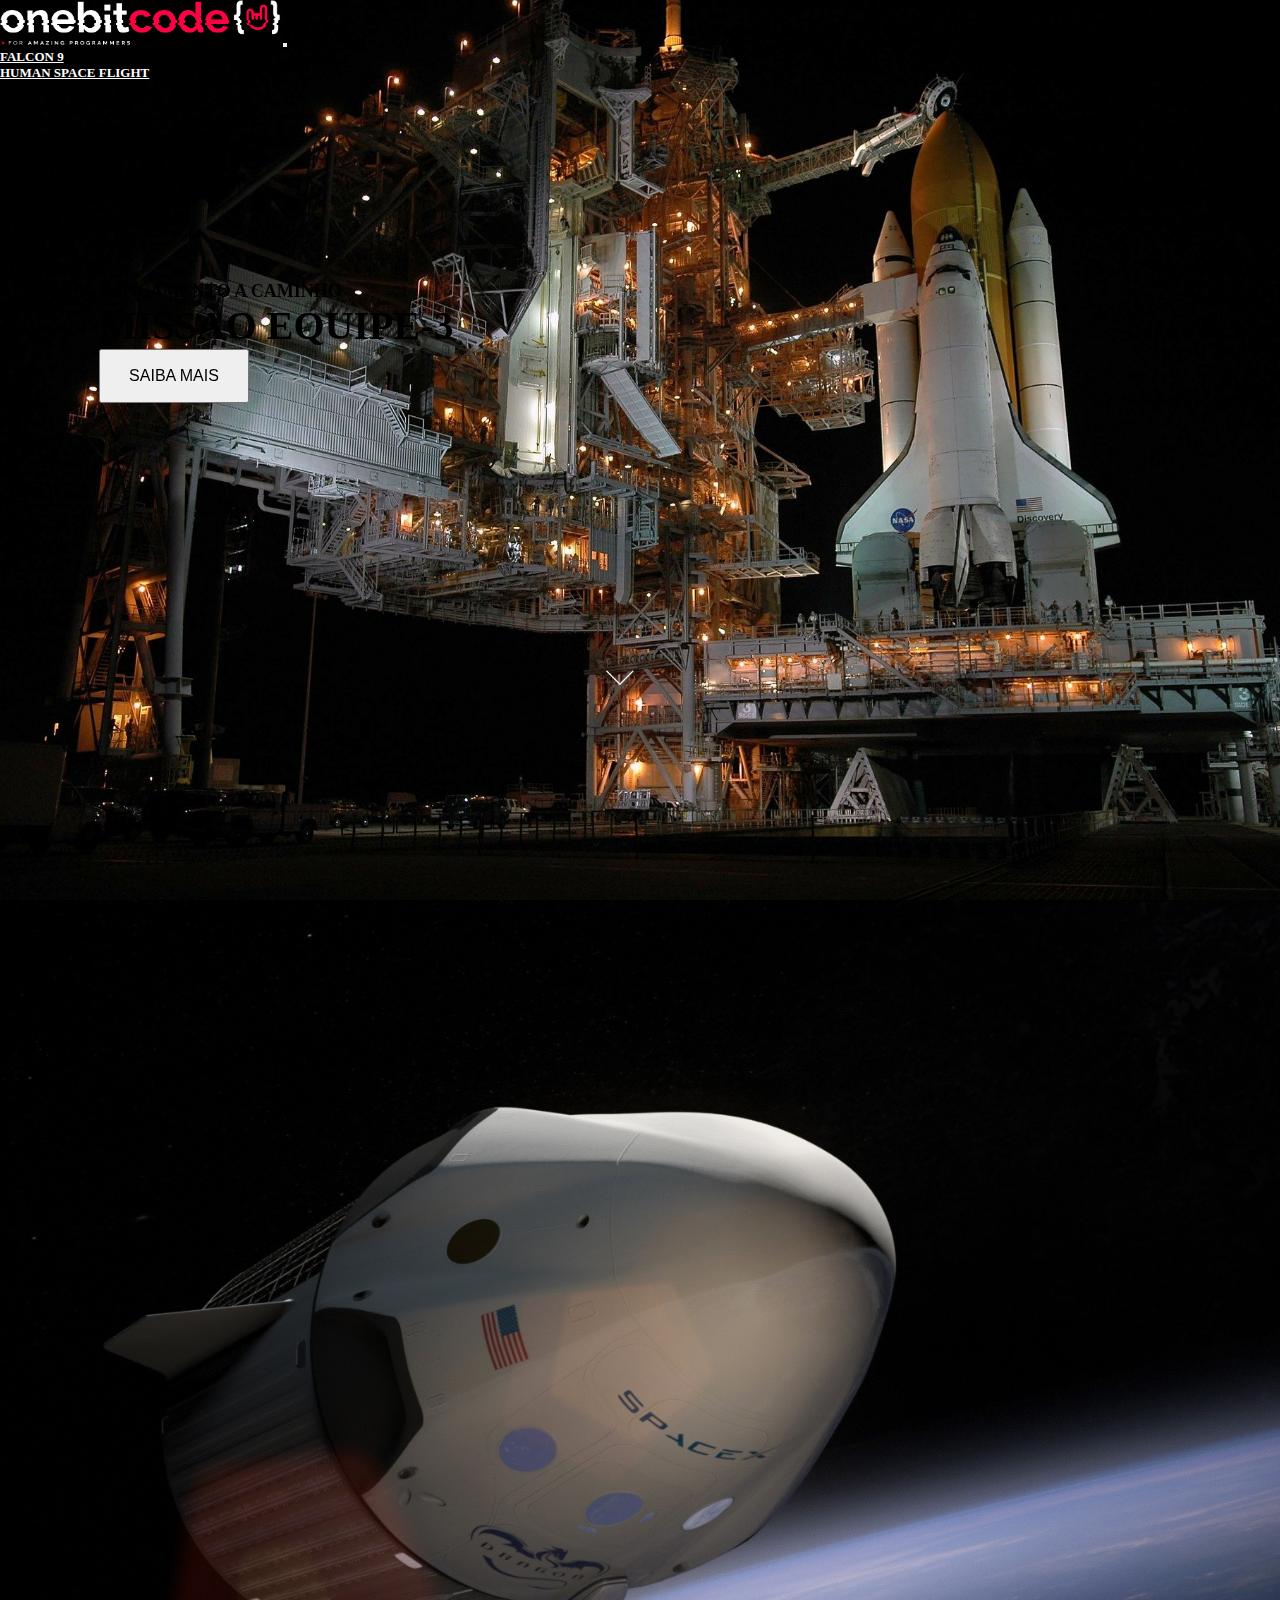
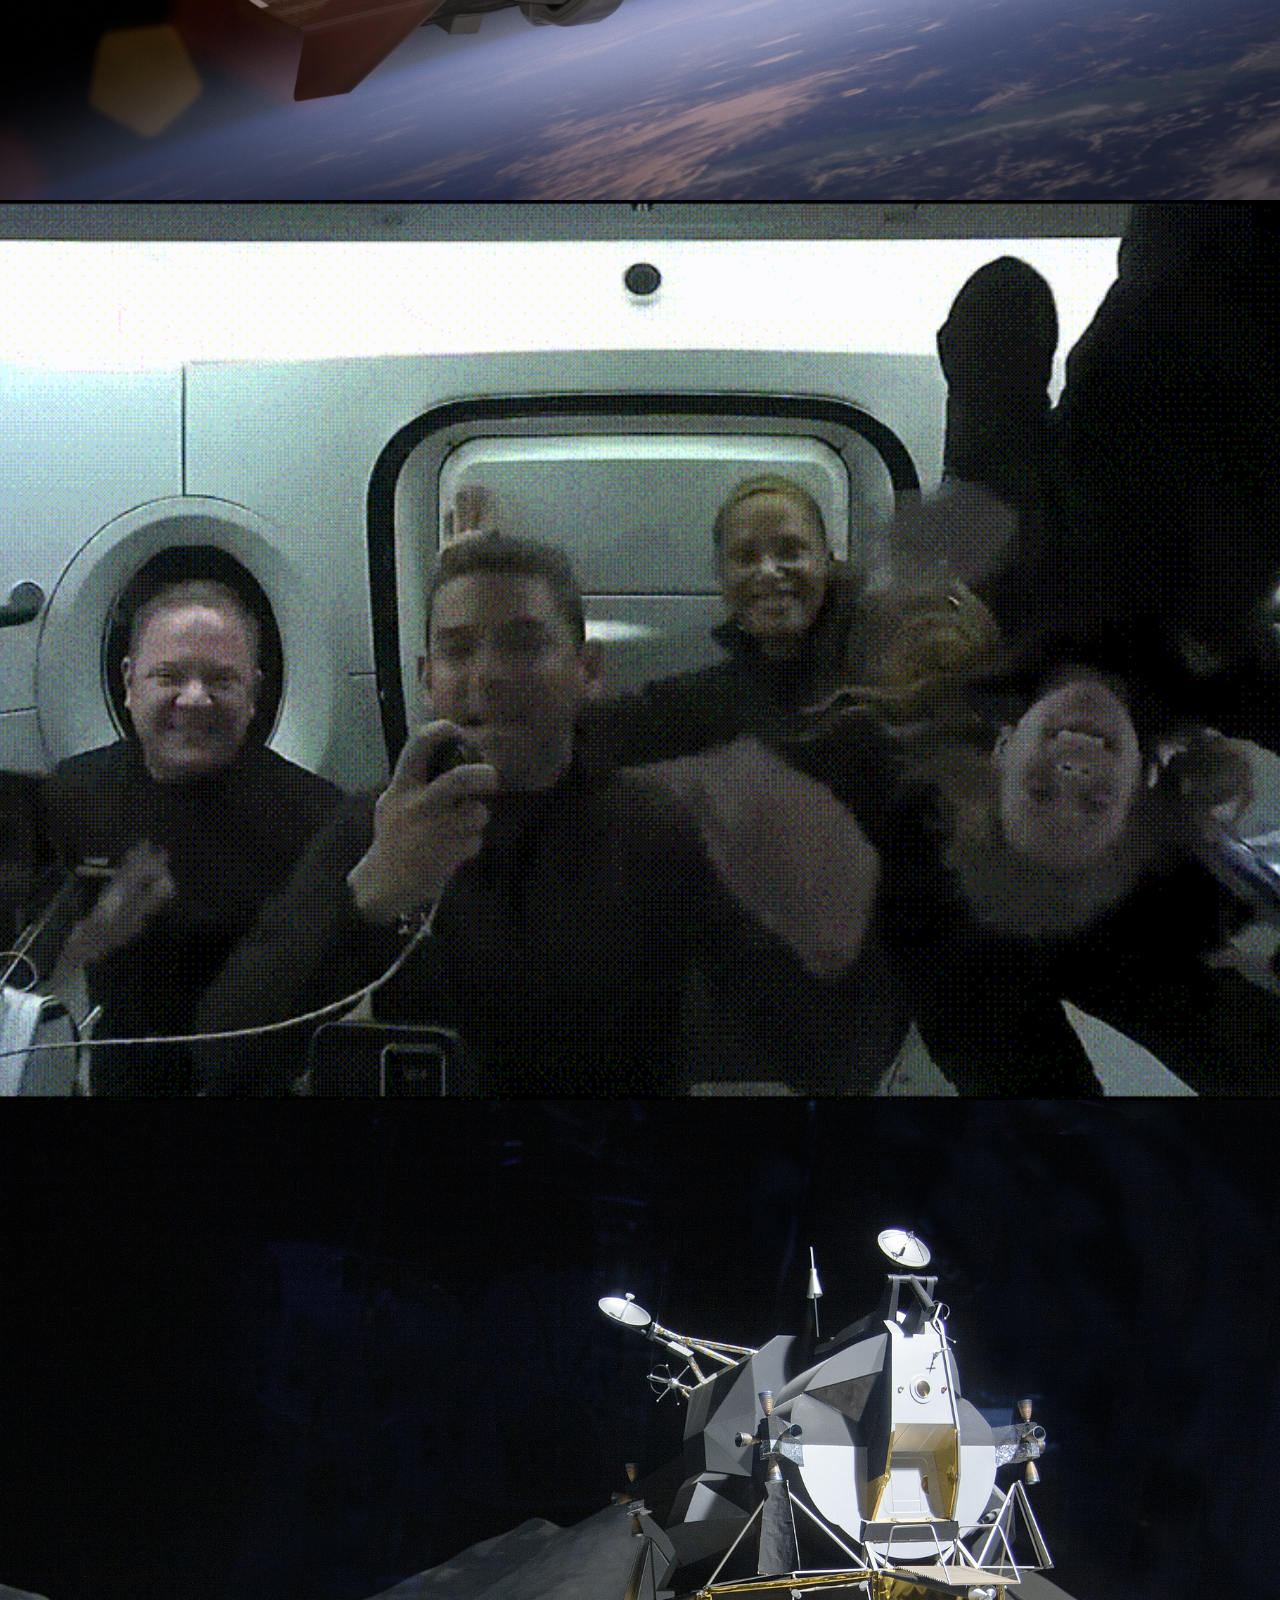
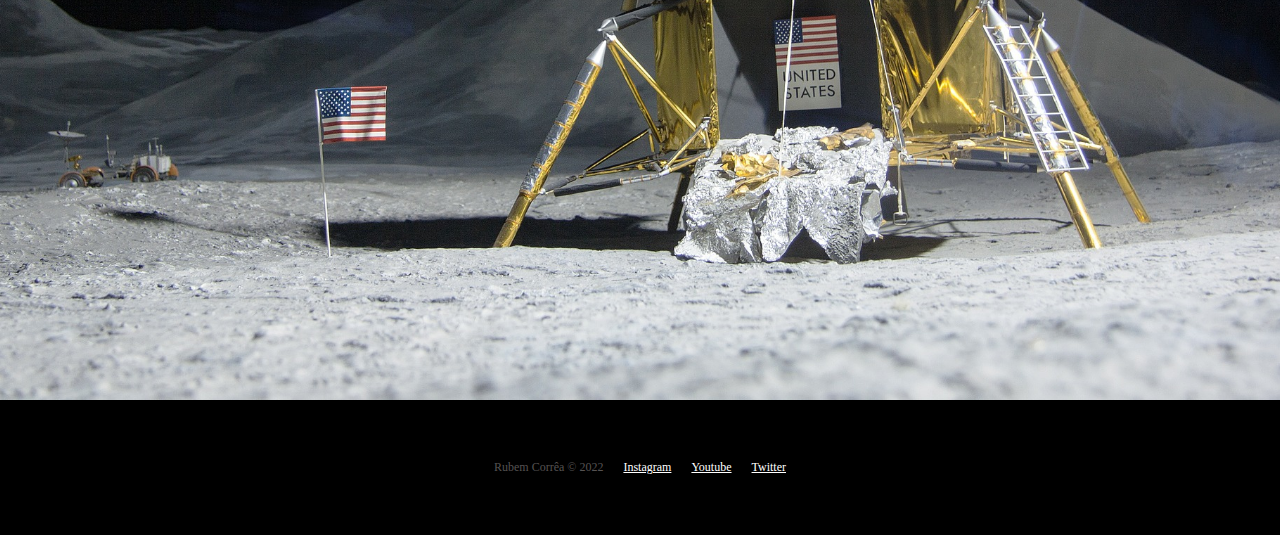
<file: index.html>
<!DOCTYPE html>
<html lang="pt-br">
  <head>
    <meta charset="UTF-8" />
    <meta http-equiv="X-UA-Compatible" content="IE=edge" />
    <meta name="viewport" content="width=device-width, initial-scale=1.0" />
    <title>Página Home -SpaceX</title>
    <link
      rel="stylesheet"
      href="https://cdn.jsdelivr.net/npm/bootstrap@4.1.3/dist/css/bootstrap.min.css"
      integrity="sha384-MCw98/SFnGE8fJT3GXwEOngsV7Zt27NXFoaoApmYm81iuXoPkFOJwJ8ERdknLPMO"
      crossorigin="anonymous"/>

    <link rel="stylesheet" href="./css/style.css"/>
    <link href="https://unpkg.com/aos@2.3.1/dist/aos.css" rel="stylesheet"/>
  </head>
  <body>
    <div class="container-fluid container01">
      <nav class="navbar navbar-expand-lg navbar-dark py-5 mx-5" id="navbar">
        <a class="navbar-brand mx-5" href="index.html"
          ><img
            src="./imgs/logo-obc-2021-darkbg.png"
            alt="Logo OneBitCode"
            class="img-fluid"
        /></a>
        <button
          class="navbar-toggler collapsed"
          type="button"
          data-bs-toggle="collapse"
          data-bs-target="#navbarSupportedContent"
          aria-controls="navbarSupportedContent"
          aria-expanded="false"
          aria-label="Toggle navigation"
          id="btn"
        >
          <span class="navbar-toggler-icon"></span>
        </button>
        <div
          class="collapse navbar-collapse text-white"
          id="navbarSupportedContent"
        >
          <ul class="navbar-nav mr-auto">
            <li class="nav-item active">
              <a class="nav-link mx-5" href="./html/falcon9.html">Falcon 9</a>
            </li>
            <li class="nav-item active">
              <a class="nav-link" href="./html/human-space-flight.html"
                >Human Space Flight</a
              >
            </li>
          </ul>
        </div>
      </nav>
      <div
        data-aos="fade-up"
        data-aos-offset="200"
        data-aos-delay="50"
        data-aos-duration="1000"
        data-aos-easing="ease-in-out"
        data-aos-mirror="true"
        data-aos-once="false"
        data-aos-anchor-placement="top-center"
        class="container text-white titlePadding mx-5"
      >
        <h5>LANÇAMENTO A CAMINHO</h5>
        <h1>MISSÃO EQUIPE-3</h1>
        <button class="btn btn-outline-light mt-5">SAIBA MAIS</button>
      </div>
      <div class="container text-center arrow">
        <img
          src="./imgs/home/arrowDown.gif"
          alt="arrowDown"
          class="arrowDown"
        />
      </div>
    </div>
    <div class="container-fluid container03">
      <div
        data-aos="fade-right"
        data-aos-duration="1500"
        class="container text-white titlePadding mx-5"
      >
        <h5>MISSÃO CONCLUÍDA</h5>
        <h1>MISSÃO EQUIPE-2<br />RETORNOU PARA A TERRA</h1>
        <button class="btn btn-outline-light mt-5">SAIBA MAIS</button>
      </div>
    </div>
    <div class="container-fluid container02">
      <div
        data-aos="fade-down"
        data-aos-duration="1500"
        class="container text-white titlePadding mx-5"
      >
        <h5>MISSÃO CONCLUÍDA</h5>
        <h1>
          DRAGON RETORNOU PARA A <br />
          TERRA
        </h1>
        <button class="btn btn-outline-light mt-5">SAIBA MAIS</button>
      </div>
    </div>
    <div class="container-fluid container04">
      <div
        data-aos="fade-down-right"
        data-aos-duration="1500"
        class="container text-white titlePadding mx-5"
      >
        <h1>
          STARSHIP POUSA ASTRONAUTAS <br />
          DA NASA NA LUA
        </h1>
        <button class="btn btn-outline-light mt-5">SAIBA MAIS</button>
      </div>
    </div>
    <footer class="container-fluid" id="footer">
      <span>Rubem Corrêa &copy; 2022</span><a href="" class="me-4">Instagram</a
      ><a href="">Youtube</a><a href="">Twitter</a>
    </footer>
    <script src="https://unpkg.com/aos@next/dist/aos.js"></script>
    <script
      src="https://cdn.jsdelivr.net/npm/bootstrap@5.0.2/dist/js/bootstrap.bundle.min.js"
      integrity="sha384-MrcW6ZMFYlzcLA8Nl+NtUVF0sA7MsXsP1UyJoMp4YLEuNSfAP+JcXn/tWtIaxVXM"
      crossorigin="anonymous"
    ></script>
    <script>
      AOS.init();
    </script>
  </body>
</html>
</file>
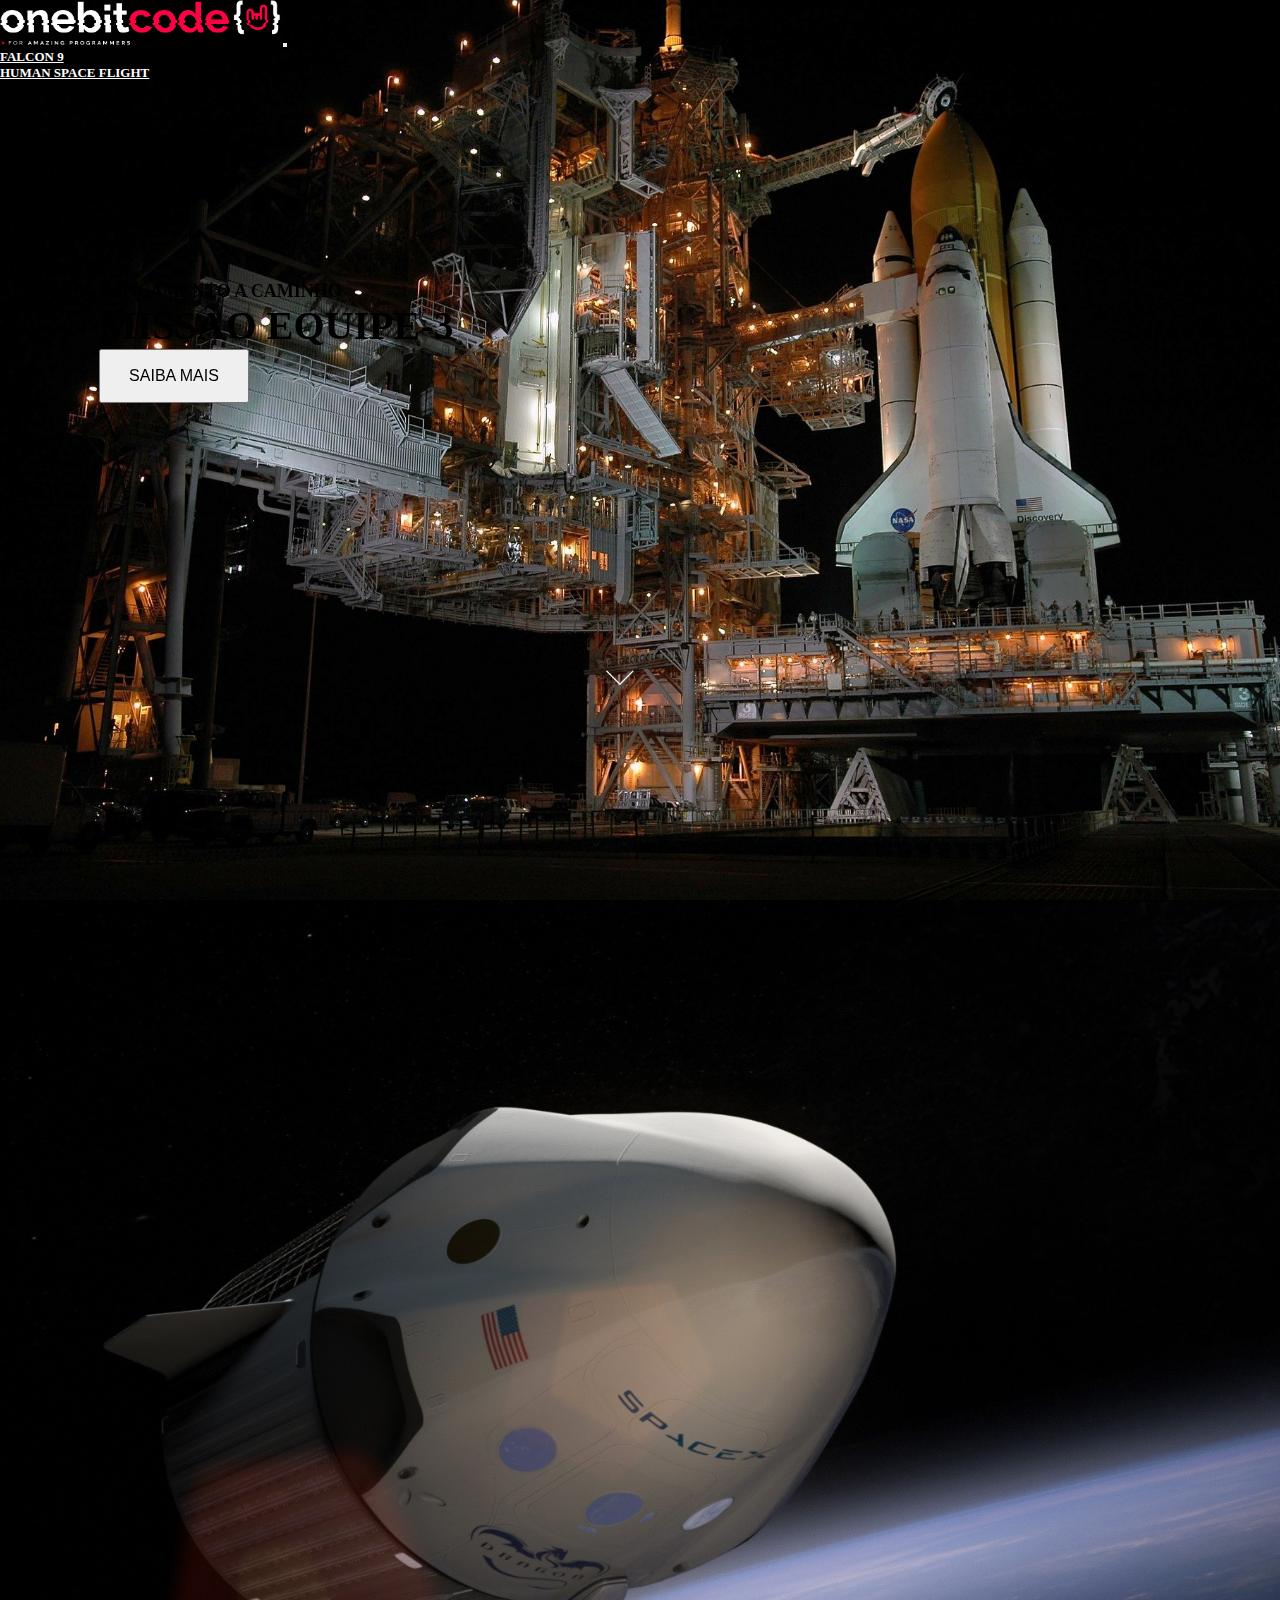
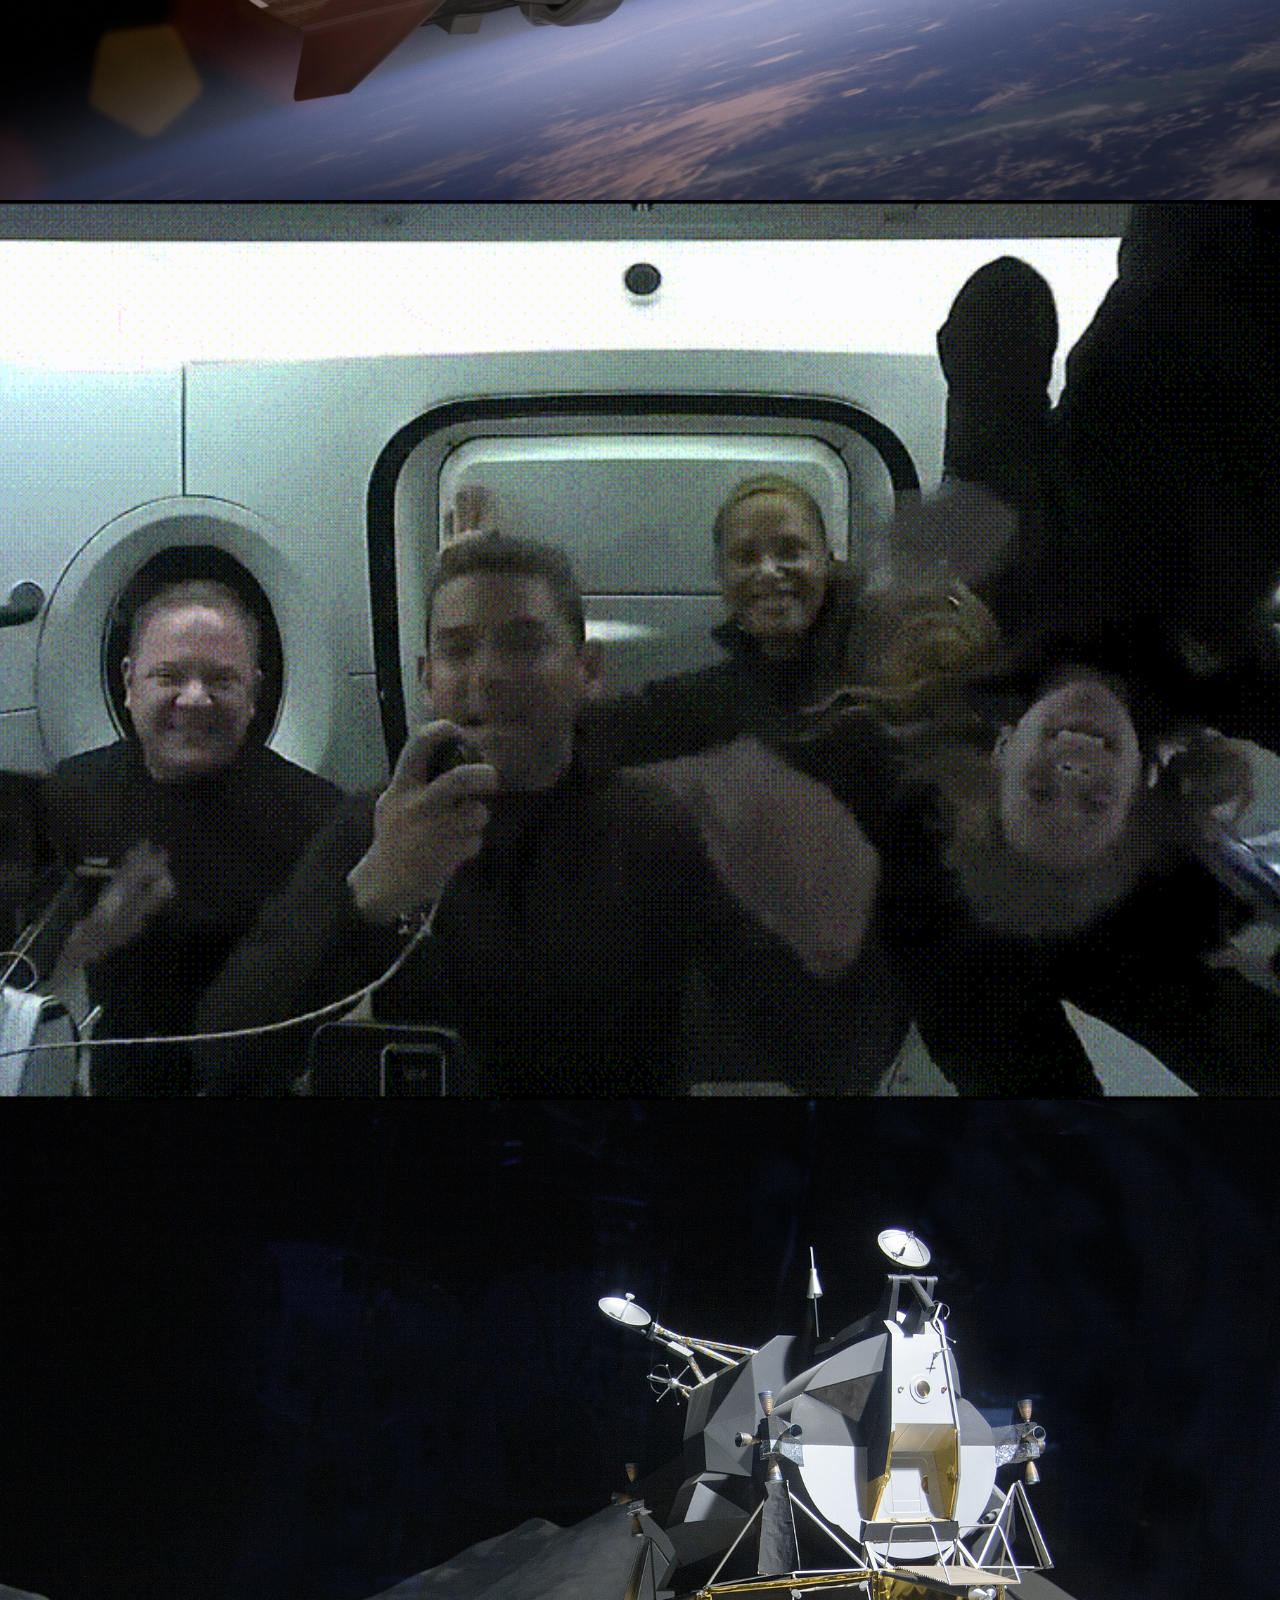
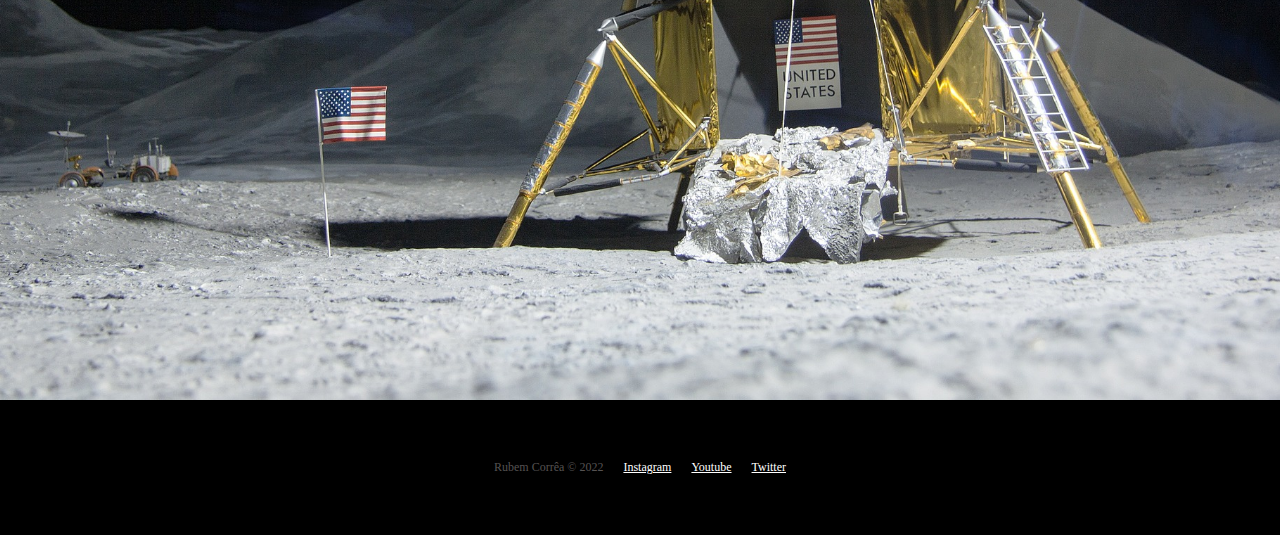
<file: html/index.html>
<!DOCTYPE html>
<html lang="pt-br">
  <head>
    <meta charset="UTF-8" />
    <meta http-equiv="X-UA-Compatible" content="IE=edge" />
    <meta name="viewport" content="width=device-width, initial-scale=1.0" />
    <title>Página Home -SpaceX</title>
    <link
      rel="stylesheet"
      href="https://cdn.jsdelivr.net/npm/bootstrap@4.1.3/dist/css/bootstrap.min.css"
      integrity="sha384-MCw98/SFnGE8fJT3GXwEOngsV7Zt27NXFoaoApmYm81iuXoPkFOJwJ8ERdknLPMO"
      crossorigin="anonymous"/>

    <link rel="stylesheet" href="../css/style.css"/>
    <link href="https://unpkg.com/aos@2.3.1/dist/aos.css" rel="stylesheet"/>
  </head>
  <body>
    <div class="container-fluid container01">
      <nav class="navbar navbar-expand-lg navbar-dark py-5 mx-5" id="navbar">
        <a class="navbar-brand mx-5" href="index.html"
          ><img
            src="../imgs/logo-obc-2021-darkbg.png"
            alt="Logo OneBitCode"
            class="img-fluid"
        /></a>
        <button
          class="navbar-toggler collapsed"
          type="button"
          data-bs-toggle="collapse"
          data-bs-target="#navbarSupportedContent"
          aria-controls="navbarSupportedContent"
          aria-expanded="false"
          aria-label="Toggle navigation"
          id="btn"
        >
          <span class="navbar-toggler-icon"></span>
        </button>
        <div
          class="collapse navbar-collapse text-white"
          id="navbarSupportedContent"
        >
          <ul class="navbar-nav mr-auto">
            <li class="nav-item active">
              <a class="nav-link mx-5" href="falcon9.html">Falcon 9</a>
            </li>
            <li class="nav-item active">
              <a class="nav-link" href="human-space-flight.html"
                >Human Space Flight</a
              >
            </li>
          </ul>
        </div>
      </nav>
      <div
        data-aos="fade-up"
        data-aos-offset="200"
        data-aos-delay="50"
        data-aos-duration="1000"
        data-aos-easing="ease-in-out"
        data-aos-mirror="true"
        data-aos-once="false"
        data-aos-anchor-placement="top-center"
        class="container text-white titlePadding mx-5"
      >
        <h5>LANÇAMENTO A CAMINHO</h5>
        <h1>MISSÃO EQUIPE-3</h1>
        <button class="btn btn-outline-light mt-5">SAIBA MAIS</button>
      </div>
      <div class="container text-center arrow">
        <img
          src="../imgs/home/arrowDown.gif"
          alt="arrowDown"
          class="arrowDown"
        />
      </div>
    </div>
    <div class="container-fluid container03">
      <div
        data-aos="fade-right"
        data-aos-duration="1500"
        class="container text-white titlePadding mx-5"
      >
        <h5>MISSÃO CONCLUÍDA</h5>
        <h1>MISSÃO EQUIPE-2<br />RETORNOU PARA A TERRA</h1>
        <button class="btn btn-outline-light mt-5">SAIBA MAIS</button>
      </div>
    </div>
    <div class="container-fluid container02">
      <div
        data-aos="fade-down"
        data-aos-duration="1500"
        class="container text-white titlePadding mx-5"
      >
        <h5>MISSÃO CONCLUÍDA</h5>
        <h1>
          DRAGON RETORNOU PARA A <br />
          TERRA
        </h1>
        <button class="btn btn-outline-light mt-5">SAIBA MAIS</button>
      </div>
    </div>
    <div class="container-fluid container04">
      <div
        data-aos="fade-down-right"
        data-aos-duration="1500"
        class="container text-white titlePadding mx-5"
      >
        <h1>
          STARSHIP POUSA ASTRONAUTAS <br />
          DA NASA NA LUA
        </h1>
        <button class="btn btn-outline-light mt-5">SAIBA MAIS</button>
      </div>
    </div>
    <footer class="container-fluid" id="footer">
      <span>Rubem Corrêa &copy; 2022</span><a href="" class="me-4">Instagram</a
      ><a href="">Youtube</a><a href="">Twitter</a>
    </footer>
    <script src="https://unpkg.com/aos@next/dist/aos.js"></script>
    <script
      src="https://cdn.jsdelivr.net/npm/bootstrap@5.0.2/dist/js/bootstrap.bundle.min.js"
      integrity="sha384-MrcW6ZMFYlzcLA8Nl+NtUVF0sA7MsXsP1UyJoMp4YLEuNSfAP+JcXn/tWtIaxVXM"
      crossorigin="anonymous"
    ></script>
    <script>
      AOS.init();
    </script>
  </body>
</html>
</file>
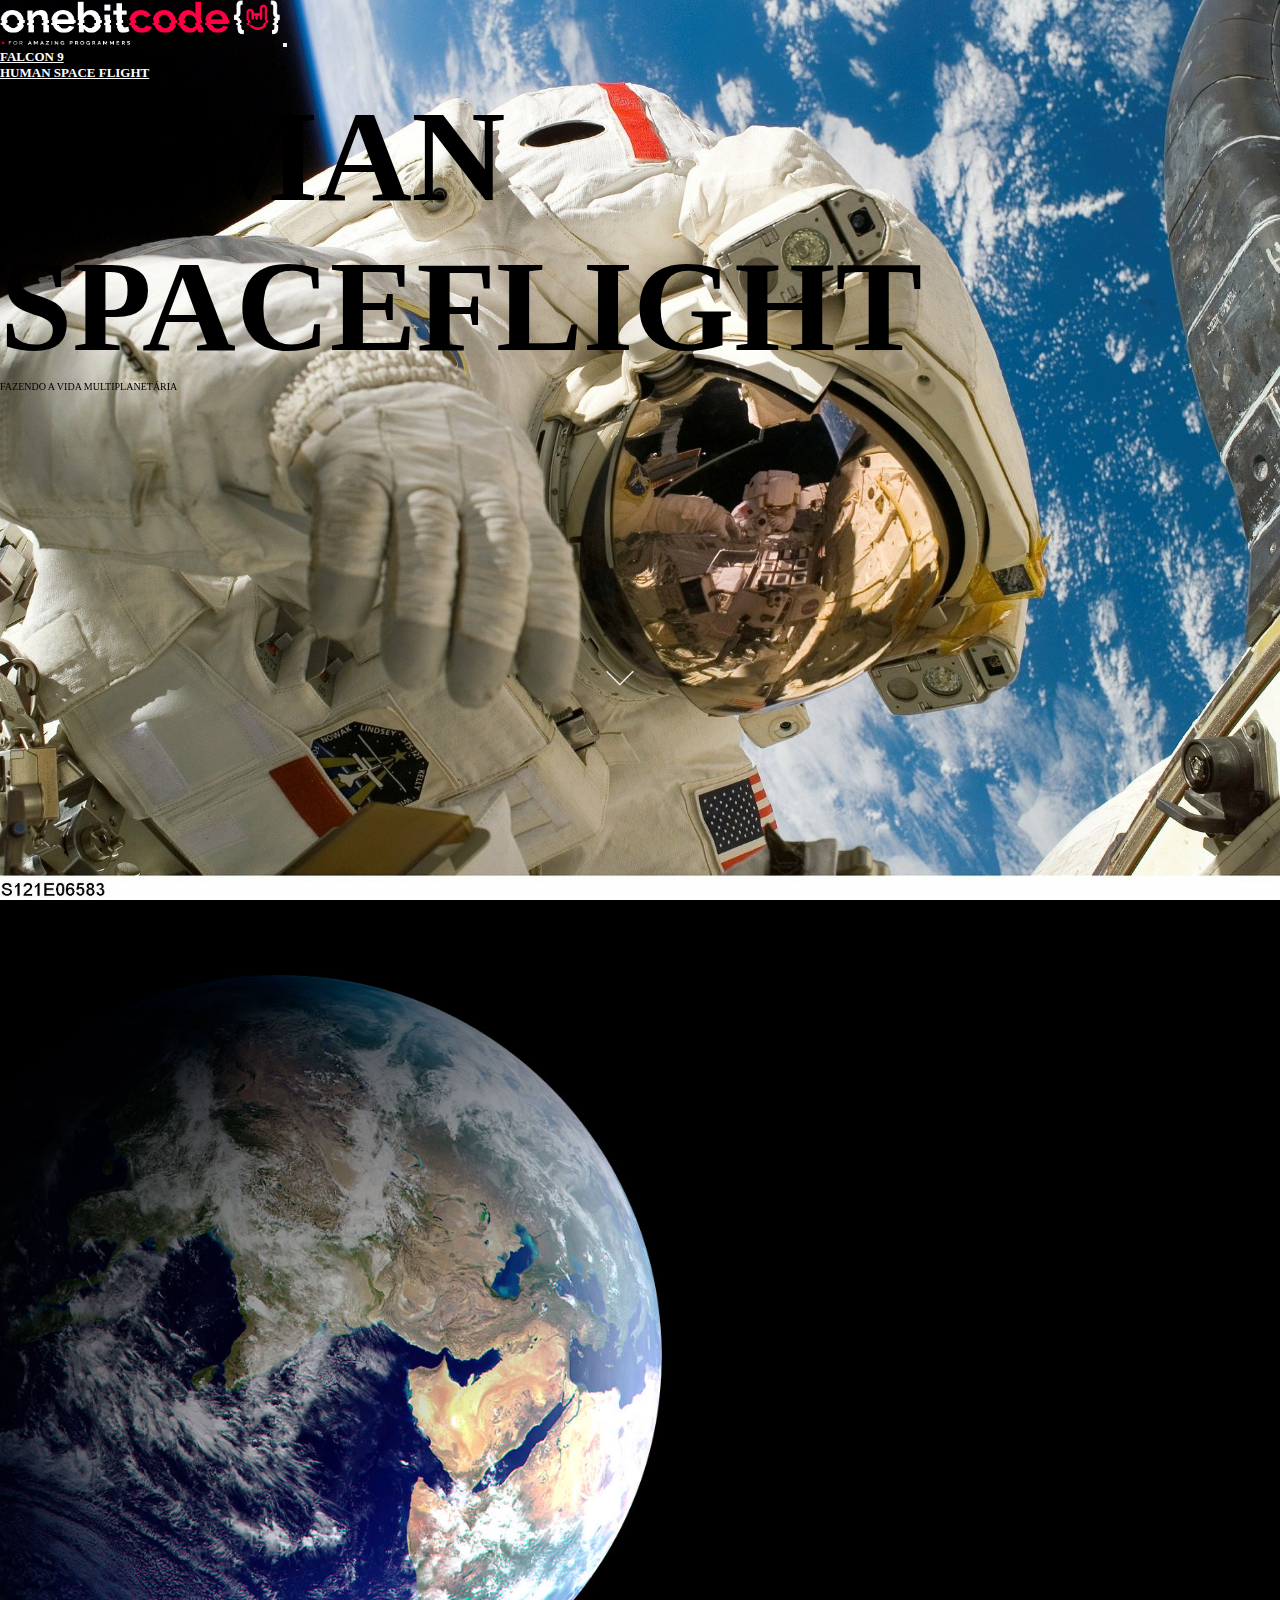
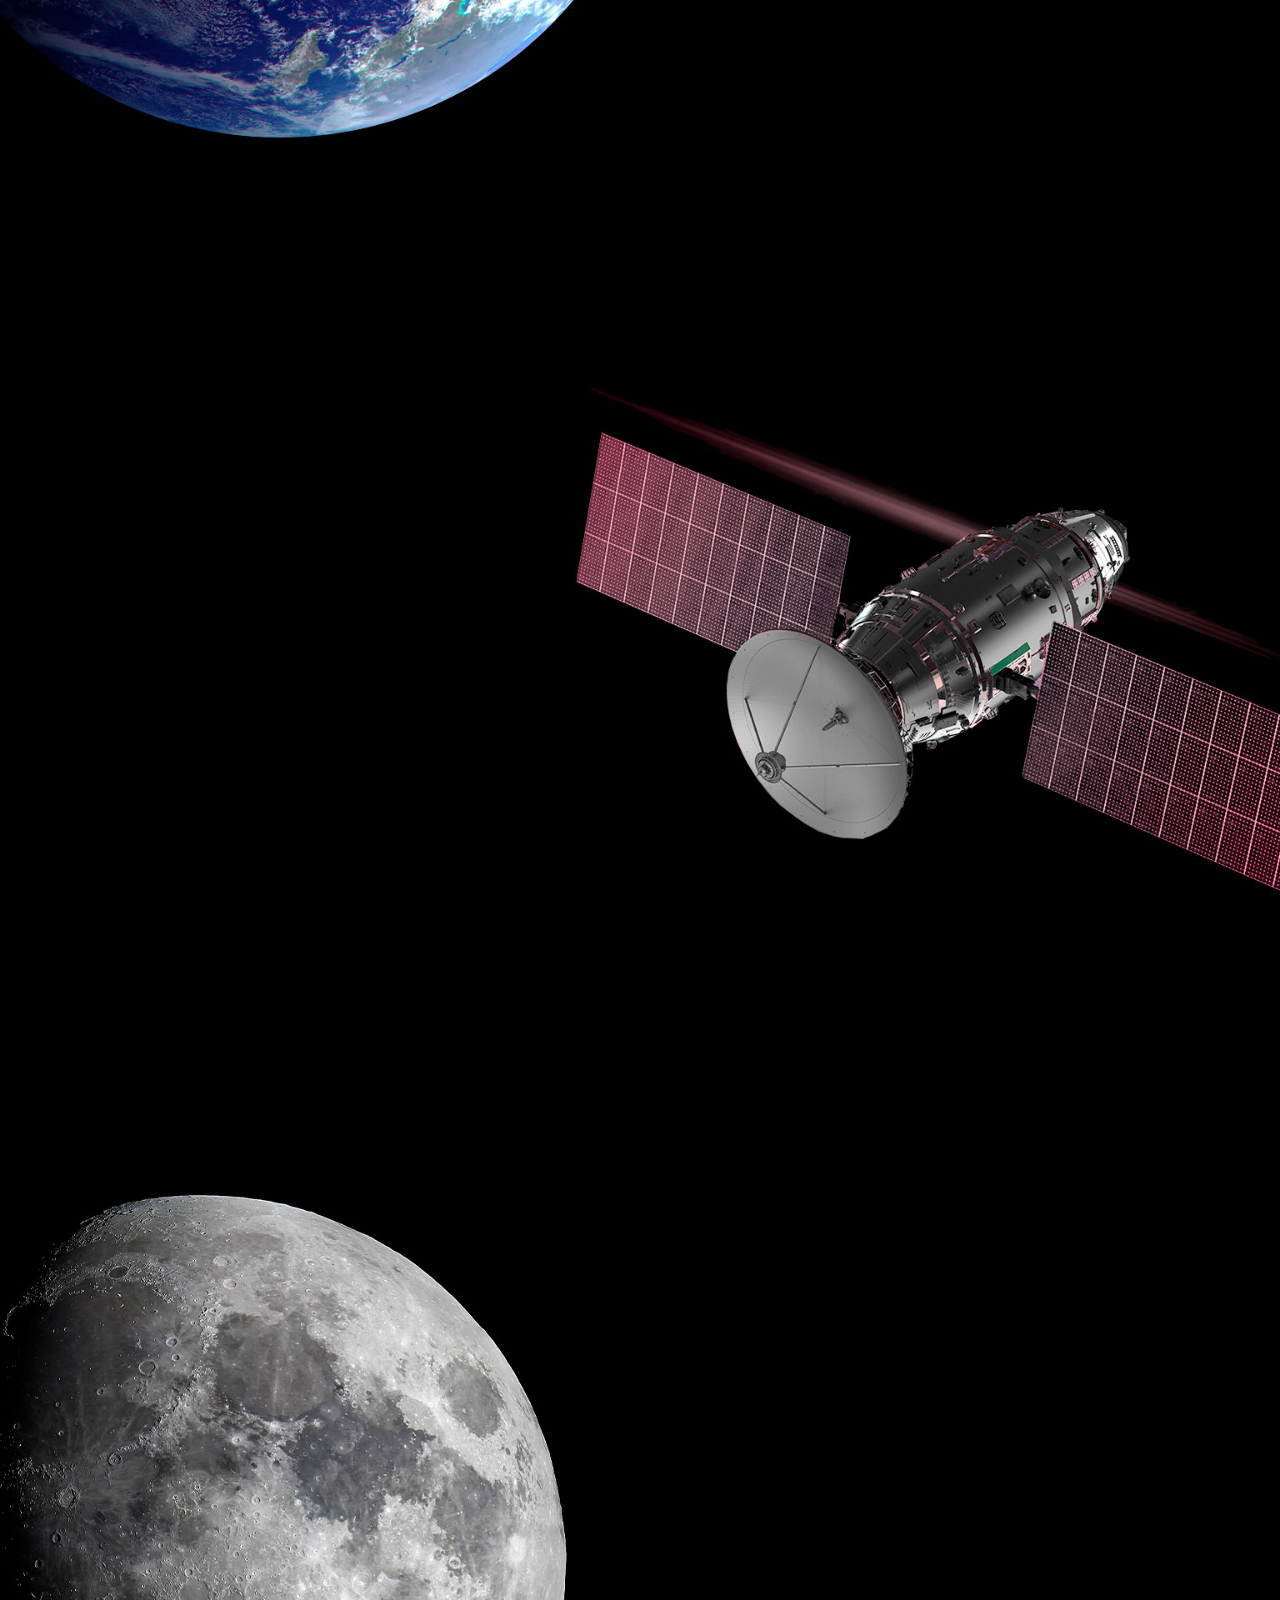
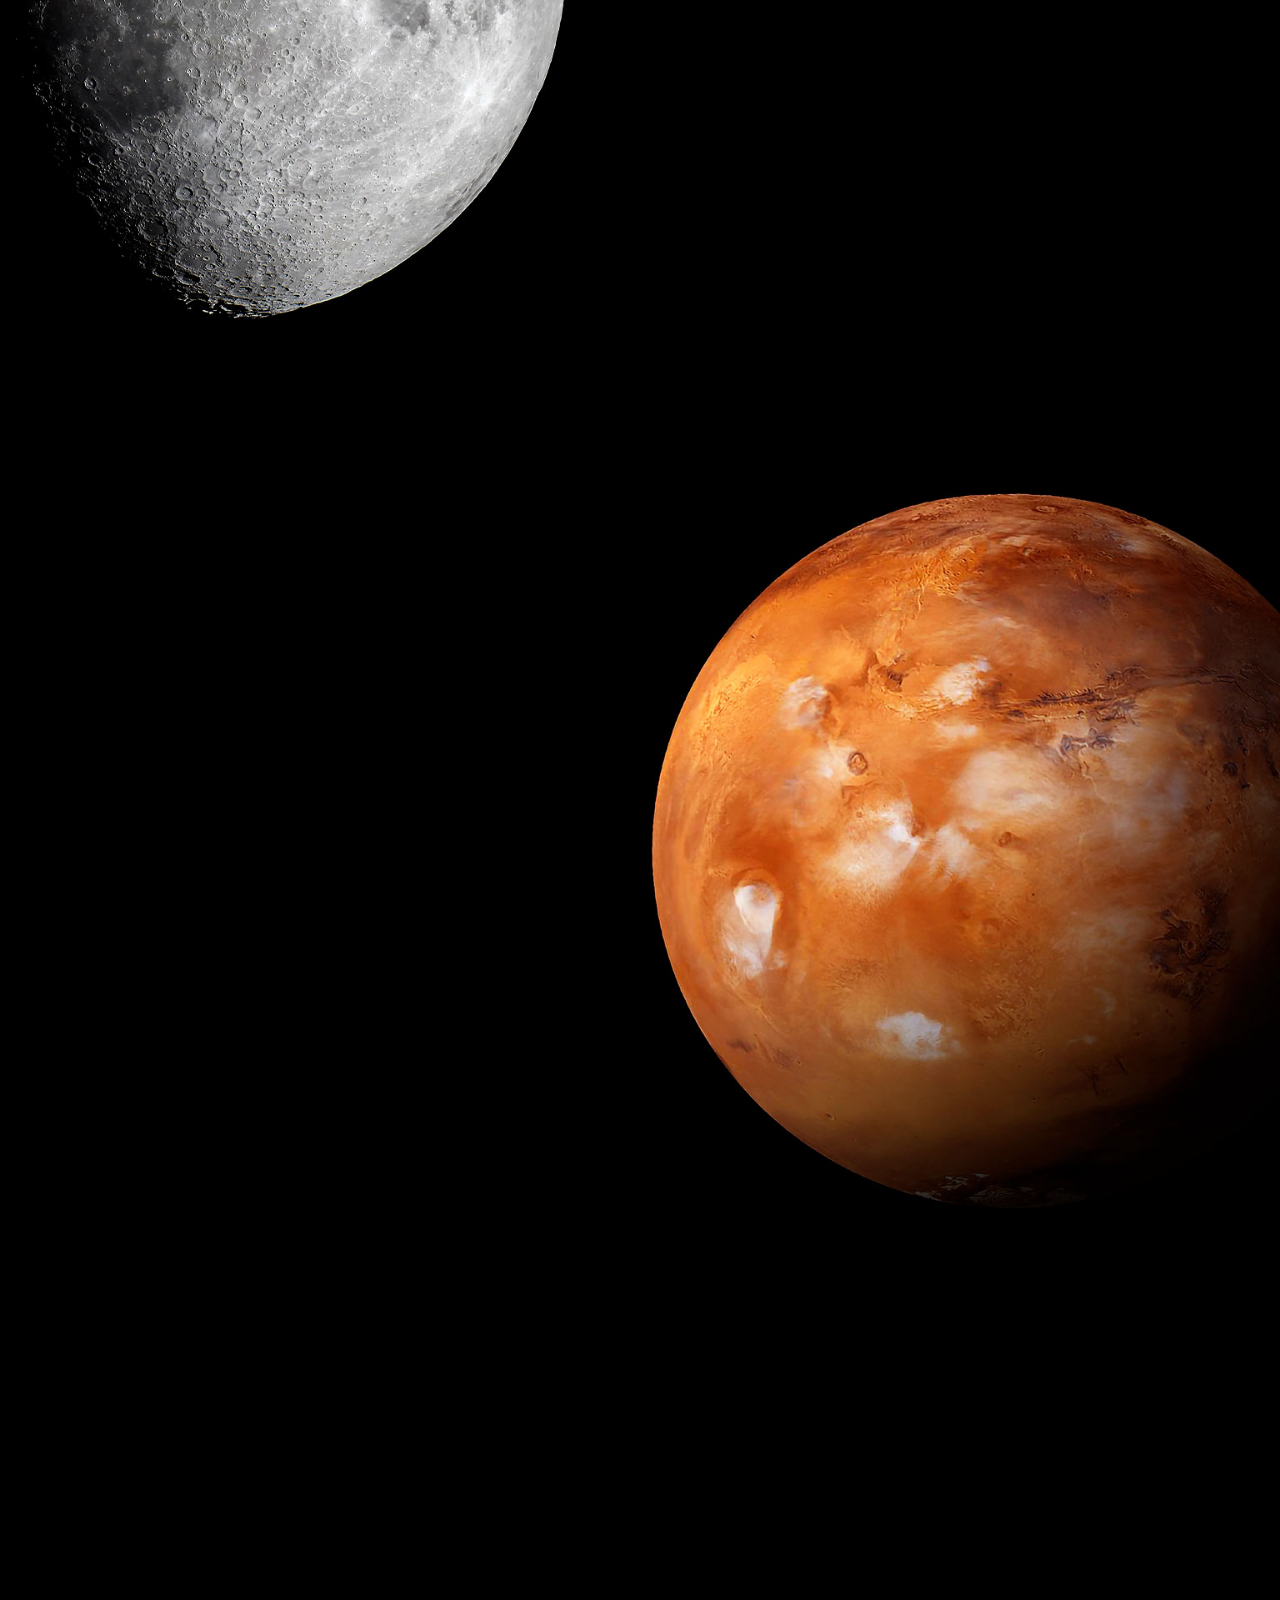
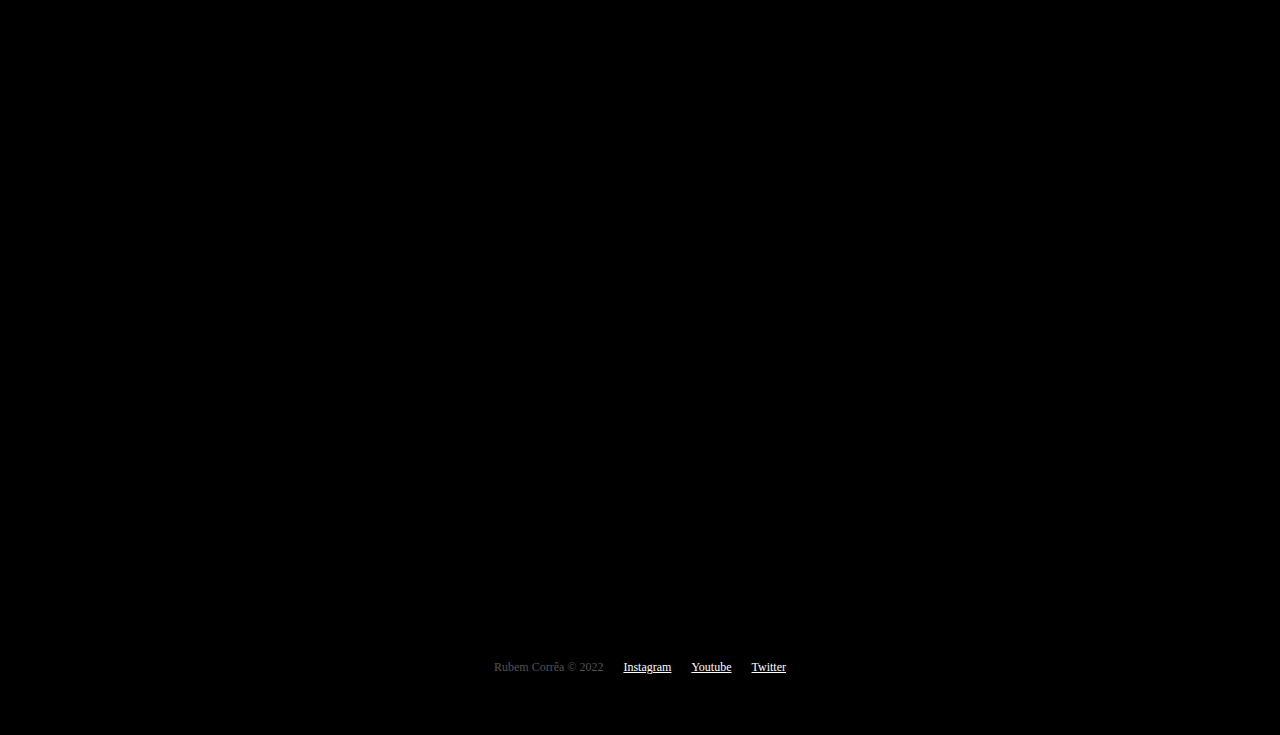
<file: html/human-space-flight.html>
<!DOCTYPE html>
<html lang="pt-br">
  <head>
    <meta charset="UTF-8" />
    <meta http-equiv="X-UA-Compatible" content="IE=edge" />
    <meta name="viewport" content="width=device-width, initial-scale=1.0" />
    <title>HSF - Human Space Flight</title>
    <link
      rel="stylesheet"
      href="https://cdn.jsdelivr.net/npm/bootstrap@4.1.3/dist/css/bootstrap.min.css"
      integrity="sha384-MCw98/SFnGE8fJT3GXwEOngsV7Zt27NXFoaoApmYm81iuXoPkFOJwJ8ERdknLPMO"
      crossorigin="anonymous"
    />
    <link rel="stylesheet" href="../css/style.css" />
    <link href="https://unpkg.com/aos@2.3.1/dist/aos.css" rel="stylesheet" />
  </head>
  <body>
    <div class="container-fluid container05">
      <nav class="navbar navbar-expand-lg py-5 mx-5" id="navbar">
        <a class="navbar-brand mx-5" href="#"
          ><img
            src="../imgs/logo-obc-2021-darkbg.png"
            alt="Logo OneBitCode"
            class="img-fluid"
        /></a>
        <button
          class="navbar-toggler"
          type="button"
          data-toggle="collapse"
          data-target="#navbarSupportedContent"
          aria-controls="navbarSupportedContent"
          aria-expanded="false"
          aria-label="Toggle navigation"
        >
          <span class="navbar-toggler-icon"></span>
        </button>
        <div
          class="collapse navbar-collapse text-white"
          id="navbarSupportedContent"
        >
          <ul class="navbar-nav mr-auto">
            <li class="nav-item active">
              <a class="nav-link mx-5" href="#">Falcon 9</a>
            </li>
            <li class="nav-item active">
              <a class="nav-link" href="#">Human Space Flight</a>
            </li>
          </ul>
        </div>
      </nav>
      <div
        data-aos="fade-down"
        data-aos-duration="1500"
        class="container text-center content text-white py-5"
      >
        <h1>HUMAN SPACEFLIGHT</h1>
        <p class="display-4 py-3">FAZENDO A VIDA MULTIPLANETÁRIA</p>
      </div>
      <div class="container">
        <img
          src="../imgs/home/arrowDown.gif"
          alt="arrowDown"
          class="arrowDown"
        />
      </div>
    </div>
    <div class="container-fluid container06">
      <div
        class="container-fluid text-center text-white earthDesc d-flex justify-content-center align-items-center"
      >
        <p data-aos="flip-right" data-aos-duration="1300">
          SpaceX também oferece voos cormeciais para orbita terrestre e lunar.
          Para começar a planejar a sua jornada, por favor contate-nos por
          onebitcode@gmail.com
        </p>
      </div>
      <div
        data-aos="fade-right"
        data-aos-duration="1000"
        data-aos-easing="ease-in-out"
        class="container text-white containerRight"
      >
        <div class="contents">
          <p>MISSAO</p>
          <h1>ORBITA DA TERRA</h1>
          <h5>LANÇAMENTO A CAMINHO</h5>
          <button class="btn btn-outline-light mt-5">EXPLORAR</button>
        </div>
      </div>
    </div>
    <div class="container-fluid container07">
      <div
        data-aos="fade-up"
        data-aos-duration="1000"
        data-aos-easing="ease-in-out"
        data-aos-anchor-placement="top-center"
        class="container text-white titlePadding mx-5"
      >
        <h5>MISSAO</h5>
        <h1>ESTAÇÃO ESPACIAL</h1>
        <p>TRANSPORTANTO HUMANOS PARA O LABORATÓRIO VOADOR NO CÉU</p>
        <button class="btn btn-outline-light mt-5">SAIBA MAIS</button>
      </div>
    </div>
    <div class="container-fluid container08">
      <div
        class="container text-white containerRight"
        data-aos="zoom-in-up"
        data-aos-duration="900"
      >
        <div class="contents">
          <h5>MISSAO</h5>
          <h1>LUA</h1>
          <p>RETORNANDO HUMANOS PARA A NOSSA LUA VIZINHA</p>
          <button class="btn btn-outline-light mt-5">EXPLORAR</button>
        </div>
      </div>
    </div>
    <div class="container-fluid container09">
      <div
        data-aos="flip-right"
        data-aos-duration="1500"
        class="container text-white titlePadding mx-5"
      >
        <h5>MISSAO</h5>
        <h1>MARTE E ALÉM</h1>
        <p>O CAMINHO PARA TORNAR A HUMANIDADE MULTIPLANETÁRIA</p>
        <button class="btn btn-outline-light mt-5">SAIBA MAIS</button>
      </div>
    </div>
    <div class="container-fluid container10 text-center">
      <p
        class="text-white display-4"
        data-aos="fade-right"
        data-aos-duration="1200"
      >
        Para mais informações sobre os serviçoes entre em contato com
        onebitcode@gmail.com
      </p>
      <div>
        <button
          class="btn btn-outline-light p-3"
          data-aos="flip-left"
          data-aos-duration="1000"
        >
          BAIXAR GUIA DO USUARIO</button
        ><button
          class="btn btn-outline-light p-3"
          data-aos="flip-up"
          data-aos-duration="1300"
        >
          CAPACIDADES E SERVIÇOS
        </button>
      </div>
    </div>
    <footer class="container-fluid" id="footer">
      <span>Rubem Corrêa &copy; 2022</span><a href="" class="me-4">Instagram</a
      ><a href="">Youtube</a><a href="">Twitter</a>
    </footer>
    <script src="https://unpkg.com/aos@next/dist/aos.js"></script>
    <script
      src="https://cdn.jsdelivr.net/npm/bootstrap@5.0.2/dist/js/bootstrap.bundle.min.js"
      integrity="sha384-MrcW6ZMFYlzcLA8Nl+NtUVF0sA7MsXsP1UyJoMp4YLEuNSfAP+JcXn/tWtIaxVXM"
      crossorigin="anonymous"
    ></script>
    <script>
      AOS.init();
    </script>
  </body>
</html>
</file>
<file: css/style.css>
* {
  margin: 0;
  padding: 0;
  box-sizing: border-box;
}

html {
  font-size: 62.5%;
}

#navbar {
  color: white;
  font-size: 1.3rem;
}
#navbar a {
  color: white;
  text-transform: uppercase;
  font-weight: 700;
}
#navbar button {
  font-size: 3rem;
}

#footer {
  background-color: black;
  height: 15vh;
  font-size: 1.2rem;
  display: flex;
  justify-content: center;
  align-items: center;
  gap: 2rem;
}
#footer a {
  color: #ffffff;
}
#footer span {
  color: #555252;
}

#navbar img {
  width: 28rem;
  min-width: 100px;
}

.arrowDown {
  display: block;
  position: absolute;
  right: 55%;
  left: 45%;
  width: 9rem;
  bottom: 20rem;
  color: #ffffff;
}

.container01 {
  background-image: url("../imgs/home/01.jpg");
  height: 100vh;
  background-size: cover;
  background-position: center;
}

.titlePadding {
  padding: 20rem 9.9rem;
}
.titlePadding h5 {
  font-size: 1.8rem;
}
.titlePadding h1 {
  font-size: 4rem;
}
.titlePadding button {
  padding: 1.6rem;
  width: 15rem;
  font-size: 1.6rem;
}

.container02 {
  background-image: url("../imgs/home/02.gif");
  height: 100vh;
  background-size: cover;
  background-position: center;
}

.container03 {
  background-image: url("../imgs/home/03.jpg");
  height: 100vh;
  background-size: cover;
  background-position: center;
}

.container04 {
  background-image: url("../imgs/home/04.jpg");
  height: 100vh;
  background-size: cover;
  background-position: center;
}

@media (max-width: 750px) {
  .container02 .titlePadding,
  .container03 .titlePadding,
  .container04 .titlePadding {
    padding: 14rem 0;
    font-size: auto;
  }
  .container01 {
    padding: 0;
    font-size: auto;
  }
  .container01 .titlePadding {
    padding: 14rem 0;
    font-size: auto;
  }
  .container01 .titlePadding h1 {
    font-size: auto;
  }
  .container01 .arrowDown {
    display: none;
  }
  .container03 h1 {
    font-size: auto;
  }
}
.container05 {
  background-image: url("../imgs/humanFlight/01.jpg");
  height: 100vh;
  background-size: cover;
  background-position: center;
}
.container05 .content h1 {
  font-size: 13rem;
}

.container06 {
  background-image: url("../imgs/humanFlight/02.jpg");
  height: 100vh;
  background-size: cover;
  background-position: center;
  color: white;
}

.containerRight {
  display: flex;
  justify-content: end;
  align-items: top;
  height: 100%;
}
.containerRight .contents {
  margin-left: 60%;
}
.containerRight p {
  font-size: 1.9rem;
}
.containerRight h1 {
  font-size: 7.5rem;
}
.containerRight button {
  padding: 1.6rem;
  width: 15rem;
  font-size: 1.6rem;
}

.container07 {
  background-image: url("../imgs/humanFlight/03.jpg");
  height: 100vh;
  background-size: cover;
  background-position: center;
}
.container07 p {
  font-size: 1.9rem;
}
.container07 h1 {
  font-size: 5.5rem;
}

.container08 {
  background-image: url("../imgs/humanFlight/04.jpg");
  height: 100vh;
  background-size: cover;
  background-position: center;
}
.container08 .containerRight .contents {
  margin-top: 20%;
  margin-left: 60%;
}
.container08 .containerRight h5 {
  font-size: 2.9rem;
}
.container08 .containerRight h1 {
  font-size: 7.5rem;
}
.container08 .containerRight button {
  padding: 1.6rem;
  width: 15rem;
  font-size: 1.6rem;
}

.container09 {
  background-image: url("../imgs/humanFlight/05.jpg");
  height: 100vh;
  background-size: cover;
  background-position: center;
}
.container09 p {
  font-size: 1.9rem;
}
.container09 h1 {
  font-size: 5.5rem;
}

.earthDesc {
  height: 30vh;
  margin-left: auto;
  margin-right: auto;
  width: 70%;
  margin-bottom: 2rem;
  font-size: 2rem;
}

.container10 {
  height: 100vh;
  background-color: #000000;
  display: flex;
  flex-direction: column;
  justify-content: center;
  align-items: center;
  gap: 3rem;
}
.container10 button {
  margin: auto;
  width: 20rem;
  height: 9rem;
  padding: 0.5rem;
  margin-right: 1rem;
  font-size: 1.4rem;
}

@media (max-width: 950px) {
  .container05 .content h1 {
    font-size: 8rem;
  }
}
@media (max-width: 450px) {
  .container05 .content h1 {
    font-size: 4rem;
  }
  .container05 .content p {
    font-size: 2rem;
  }
  .container06 p, .container07 p, .container08 p, .container09 p, .container10 p {
    font-size: 1.4rem;
  }
  .container06 h1, .container07 h1, .container08 h1, .container09 h1, .container10 h1 {
    font-size: 4rem;
  }
  .titlePadding {
    padding-left: 1rem;
  }
}

/*# sourceMappingURL=style.css.map */
</file>
